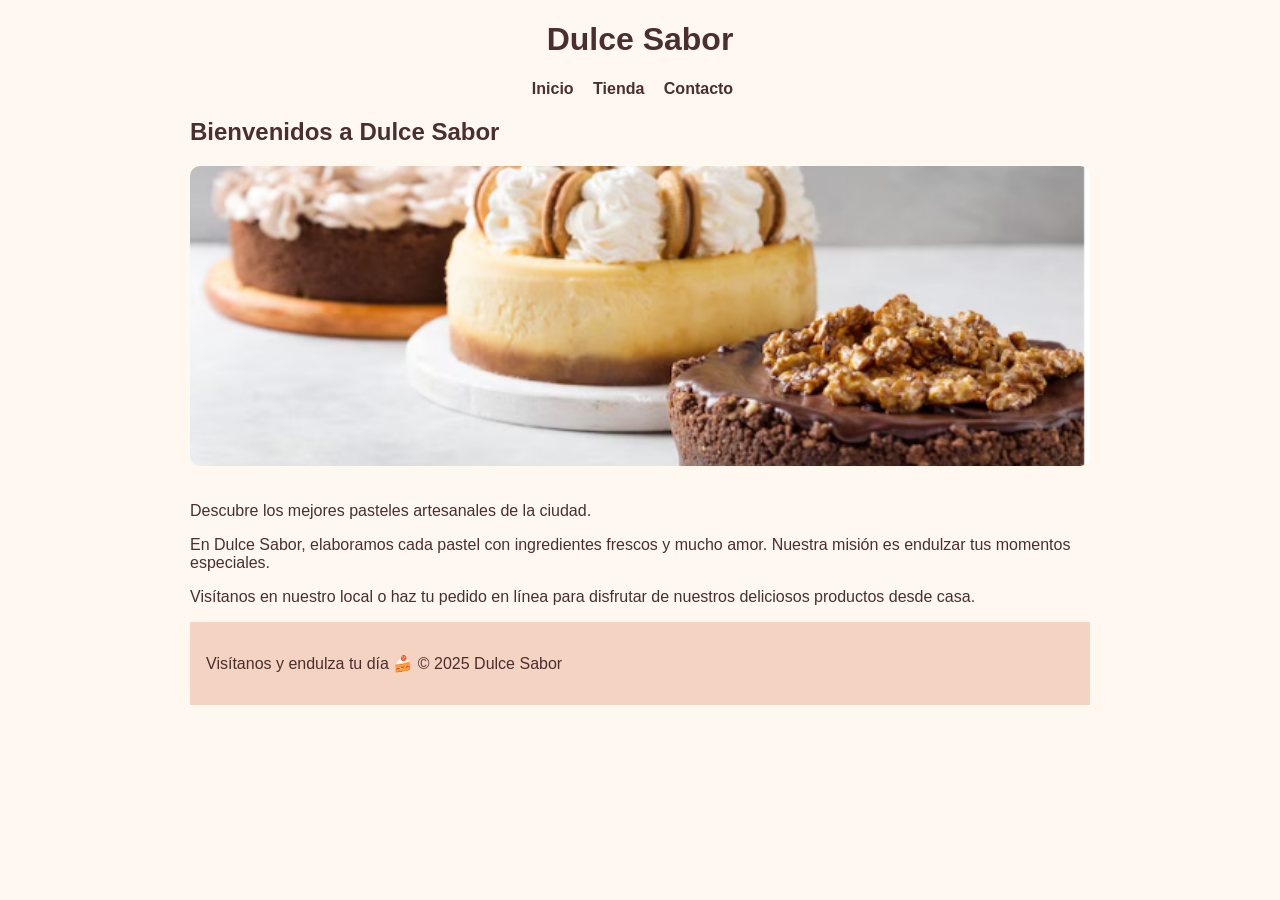
<file: index.html>
<!DOCTYPE html>
<html lang="es">
  <head>
    <meta charset="UTF-8" />
    <title>Dulce Sabor</title>
    <link rel="stylesheet" href="css/estilos.css" />
  </head>
  <body>
    <div class="container">
      <header>
        <h1>Dulce Sabor</h1>
        <nav>
          <a href="index.html">Inicio</a>
          <a href="tienda.html">Tienda</a>
          <a href="contacto.html">Contacto</a>
        </nav>
      </header>

      <main>
        <section>
          <h2>Bienvenidos a Dulce Sabor</h2>
          <img src="img/inicio.png" alt="Pastelería Dulce Sabor" class="imagen-portada" />
          <p>Descubre los mejores pasteles artesanales de la ciudad.</p>
          <p>En Dulce Sabor, elaboramos cada pastel con ingredientes frescos y mucho amor. Nuestra misión es endulzar tus momentos especiales.</p>
          <p>Visítanos en nuestro local o haz tu pedido en línea para disfrutar de nuestros deliciosos productos desde casa.</p>
        </section>
      </main>
      

      <footer>
        <p>Visítanos y endulza tu día 🍰 © 2025 Dulce Sabor</p>
      </footer>
    </div>
  </body>
</html>
</file>
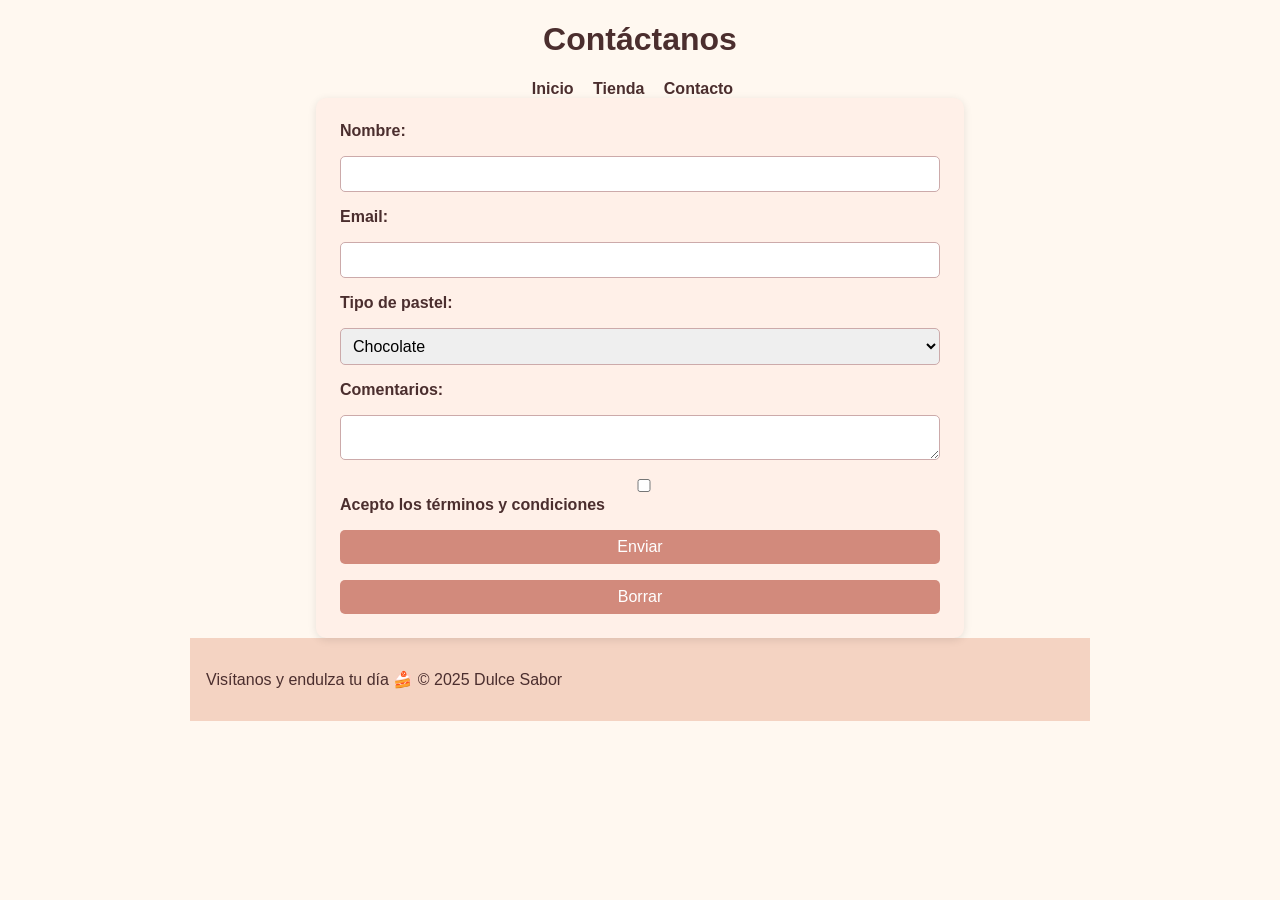
<file: contacto.html>
<!DOCTYPE html>
<html lang="es">
  <head>
    <meta charset="UTF-8" />
    <title>Contacto | Dulce Sabor</title>
    <link rel="stylesheet" href="css/estilos.css" />
    <style>
      .popup-message {
        background-color: #fff4e6;
        border: 1px solid #ffa94d;
        padding: 1rem;
        border-radius: 10px;
        box-shadow: 0 0 10px rgba(0,0,0,0.1);
      }
      #mensajeEnviado p {
        margin: 0.5rem 0;
      }
    </style>
  </head>
  <body>
    <div class="container">
      <header>
        <h1>Contáctanos</h1>
        <nav>
          <a href="index.html">Inicio</a>
          <a href="tienda.html">Tienda</a>
          <a href="contacto.html">Contacto</a>
        </nav>
      </header>

      <main style="display: flex; gap: 2rem; align-items: flex-start;">
        <!-- Formulario -->
        <form id="contactForm" action="#" method="post" style="flex: 1;">
          <label for="nombre">Nombre:</label>
          <input type="text" id="nombre" name="nombre" required />

          <label for="email">Email:</label>
          <input type="email" id="email" name="email" required />

          <label for="pastel">Tipo de pastel:</label>
          <select id="pastel" name="pastel">
            <option value="chocolate">Chocolate</option>
            <option value="fresa">Fresa</option>
            <option value="vainilla">Vainilla</option>
            <option value="zanahoria">Zanahoria</option>
          </select>

          <label for="comentarios">Comentarios:</label>
          <textarea id="comentarios" name="comentarios"></textarea>

          <label>
            <input type="checkbox" name="terminos" required />
            Acepto los términos y condiciones
          </label>

          <button type="submit">Enviar</button>
          <button type="button" id="btnBorrar">Borrar</button>
        </form>

        <!-- Cuadro a la derecha -->
        <div id="mensajeEnviado" style="display:none; flex: 1;">
          <div class="popup-message">
            <p><strong>¡Formulario enviado correctamente!</strong></p>
            <div id="resumenDatos" style="margin-top: 1rem;"></div>
            <p>Nos contactaremos lo más pronto posible.</p>
            <button id="okEnviado">OK (De acuerdo)</button>
          </div>
        </div>
      </main>

      <footer>
        <p>Visítanos y endulza tu día 🍰 © 2025 Dulce Sabor</p>
      </footer>
    </div>

    <script src="contacto.js"></script>
  </body>
</html>
</file>
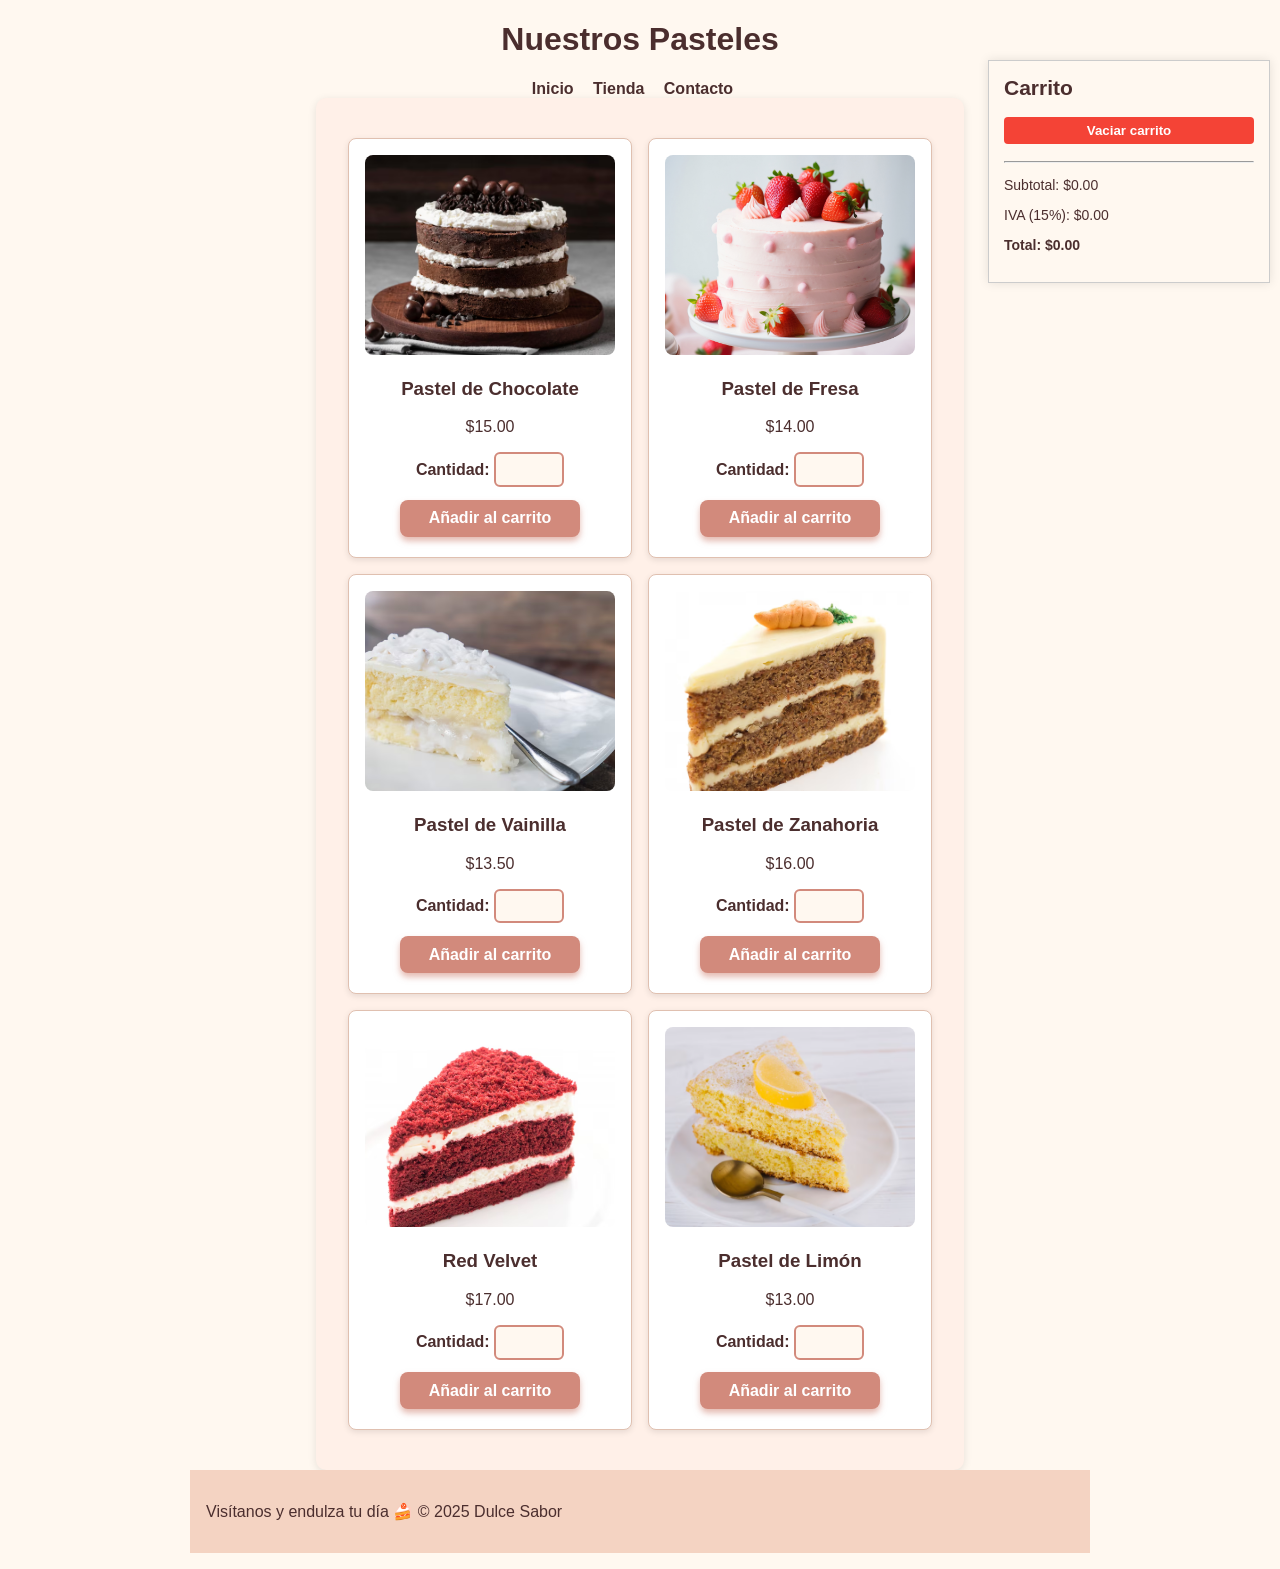
<file: tienda.html>
<!DOCTYPE html>
<html lang="es">
<head>
  <meta charset="UTF-8" />
  <title>Tienda | Dulce Sabor</title>
  <link rel="stylesheet" href="css/estilos.css" />
  <style>
    .carrito-panel {
      position: fixed;
      right: 10px;
      top: 60px;
      width: 250px;
      background: #fff8f0;
      border: 1px solid #ccc;
      padding: 15px;
      box-shadow: 0 0 10px rgba(0,0,0,0.1);
      font-family: Arial, sans-serif;
      font-size: 14px;
      max-height: 80vh;
      overflow-y: auto;
    }
    .carrito-item {
      margin-bottom: 8px;
      display: flex;
      justify-content: space-between;
      align-items: center;
    }
    .carrito-item button {
      background: none;
      border: none;
      color: red;
      cursor: pointer;
      font-size: 16px;
    }
    .error {
      color: red;
      font-size: 12px;
      margin-top: 4px;
    }
    #vaciar-carrito {
      background: #f44336;
      color: #fff;
      border: none;
      padding: 6px 12px;
      cursor: pointer;
      margin-bottom: 10px;
      width: 100%;
      font-weight: bold;
      border-radius: 4px;
      transition: background-color 0.3s ease;
    }
    #vaciar-carrito:hover {
      background: #d32f2f;
    }
  </style>
</head>

<body>
  <div class="container">
    <header>
      <h1>Nuestros Pasteles</h1>
      <nav>
        <a href="index.html">Inicio</a>
        <a href="tienda.html">Tienda</a>
        <a href="contacto.html">Contacto</a>
      </nav>
    </header>

    <main>
      <form id="form-pedidos">
        <section class="productos">
          <!-- Lista de productos -->
          <article data-nombre="Pastel de Chocolate" data-precio="15.00">
            <img src="img/chocolate.png" alt="Pastel de Chocolate" />
            <h3>Pastel de Chocolate</h3>
            <p>$15.00</p>
            <label>Cantidad:
              <input type="number" name="chocolate" min="0" />
            </label>
            <button type="button" class="agregar-carrito">Añadir al carrito</button>
            <div class="error"></div>
          </article>

          <article data-nombre="Pastel de Fresa" data-precio="14.00">
            <img src="img/fresa.jpg" alt="Pastel de Fresa" />
            <h3>Pastel de Fresa</h3>
            <p>$14.00</p>
            <label>Cantidad:
              <input type="number" name="fresa" min="0" />
            </label>
            <button type="button" class="agregar-carrito">Añadir al carrito</button>
            <div class="error"></div>
          </article>

          <article data-nombre="Pastel de Vainilla" data-precio="13.50">
            <img src="img/vainilla.png" alt="Pastel de Vainilla" />
            <h3>Pastel de Vainilla</h3>
            <p>$13.50</p>
            <label>Cantidad:
              <input type="number" name="vainilla" min="0" />
            </label>
            <button type="button" class="agregar-carrito">Añadir al carrito</button>
            <div class="error"></div>
          </article>

          <article data-nombre="Pastel de Zanahoria" data-precio="16.00">
            <img src="img/zanahoria.png" alt="Pastel de Zanahoria" />
            <h3>Pastel de Zanahoria</h3>
            <p>$16.00</p>
            <label>Cantidad:
              <input type="number" name="zanahoria" min="0" />
            </label>
            <button type="button" class="agregar-carrito">Añadir al carrito</button>
            <div class="error"></div>
          </article>

          <article data-nombre="Red Velvet" data-precio="17.00">
            <img src="img/velvet.png" alt="Red Velvet" />
            <h3>Red Velvet</h3>
            <p>$17.00</p>
            <label>Cantidad:
              <input type="number" name="velvet" min="0" />
            </label>
            <button type="button" class="agregar-carrito">Añadir al carrito</button>
            <div class="error"></div>
          </article>

          <article data-nombre="Pastel de Limón" data-precio="13.00">
            <img src="img/limon.png" alt="Pastel de Limón" />
            <h3>Pastel de Limón</h3>
            <p>$13.00</p>
            <label>Cantidad:
              <input type="number" name="limon" min="0" />
            </label>
            <button type="button" class="agregar-carrito">Añadir al carrito</button>
            <div class="error"></div>
          </article>
        </section>
      </form>
    </main>

    <footer>
      <p>Visítanos y endulza tu día 🍰 © 2025 Dulce Sabor</p>
    </footer>
  </div>

  <!-- Panel lateral flotante del carrito -->
  <div class="carrito-panel">
    <h2>Carrito</h2>
    <button id="vaciar-carrito">Vaciar carrito</button>
    <div id="carrito-lista"></div>
    <hr />
    <p>Subtotal: $<span id="subtotal">0.00</span></p>
    <p>IVA (15%): $<span id="iva">0.00</span></p>
    <p><strong>Total: $<span id="total">0.00</span></strong></p>
  </div>

  <script>
    const carrito = {};

    function agregarAlCarrito(articulo) {
      const nombre = articulo.dataset.nombre;
      const precio = parseFloat(articulo.dataset.precio);
      const input = articulo.querySelector('input[type="number"]');
      const errorDiv = articulo.querySelector('.error');
      const cantidad = input.value.trim();

      errorDiv.textContent = '';

      if (cantidad === '') {
        errorDiv.textContent = 'Ingrese una cantidad';
        return;
      }

      const numero = parseInt(cantidad, 10);
      if (isNaN(numero) || numero <= 0) {
        errorDiv.textContent = 'Debe ser un número mayor a 0';
        return;
      }

      if (carrito[nombre]) {
        carrito[nombre].cantidad += numero;
        carrito[nombre].subtotal = carrito[nombre].cantidad * precio;
      } else {
        carrito[nombre] = {
          cantidad: numero,
          precio: precio,
          subtotal: numero * precio
        };
      }

      actualizarCarritoVisual();
    }

    function actualizarCarritoVisual() {
      const lista = document.getElementById('carrito-lista');
      const subtotalSpan = document.getElementById('subtotal');
      const ivaSpan = document.getElementById('iva');
      const totalSpan = document.getElementById('total');

      lista.innerHTML = '';
      let subtotal = 0;

      for (let nombre in carrito) {
        const item = carrito[nombre];
        const precioConIVA = (item.precio * 1.15).toFixed(2);
        const div = document.createElement('div');
        div.className = 'carrito-item';
        div.innerHTML = `
          <span>${nombre} x${item.cantidad} - $${precioConIVA} c/u</span>
          <button onclick="eliminarItem('${nombre}')">❌</button>
        `;
        lista.appendChild(div);
        subtotal += item.precio * item.cantidad;
      }

      const iva = subtotal * 0.15;
      const total = subtotal + iva;

      subtotalSpan.textContent = subtotal.toFixed(2);
      ivaSpan.textContent = iva.toFixed(2);
      totalSpan.textContent = total.toFixed(2);
    }

    function eliminarItem(nombre) {
      delete carrito[nombre];
      actualizarCarritoVisual();
    }

    function vaciarCarrito() {
      for (let key in carrito) {
        delete carrito[key];
      }
      actualizarCarritoVisual();
    }

    document.querySelectorAll('.agregar-carrito').forEach((boton) => {
      boton.addEventListener('click', () => {
        const articulo = boton.closest('article');
        agregarAlCarrito(articulo);
      });
    });

    document.getElementById('vaciar-carrito').addEventListener('click', vaciarCarrito);
  </script>
</body>
</html>
</file>
<file: css/estilos.css>
/* estilos.css - Estilos base para Dulce Sabor */

body {
    background-color: #fff8f0;
    font-family: 'Segoe UI', Tahoma, Geneva, Verdana, sans-serif;
    margin: 0;
    padding: 0;
    color: #4b2e2e;
  }
  
  .container {
    width: 900px;
    margin: 0 auto;
  }
  header {
    text-align: center;
  }
  
  header nav {
    margin-top: 0.5em;
  }
  
   footer {
    background-color: #f4d3c2;
    padding: 1em;
    margin-bottom: 1em;
  }
  
  nav a {
    margin-right: 15px;
    text-decoration: none;
    color: #4b2e2e;
    font-weight: bold;
  }
  
  
  .imagen-portada {
    width: 100%;
    max-height: 300px;
    object-fit: cover;
    border-radius: 10px;
    margin-bottom: 1em;
  }
  
  
  .productos {
    display: flex;
    flex-wrap: wrap;
    gap: 1em;
    justify-content: center;
    padding: 1em 0;
  }
  
  .productos article {
    width: 250px; 
    border: 1px solid #e0c0b0;
    padding: 1em;
    background-color: #fff;
    text-align: center;
    box-shadow: 0 2px 6px rgba(0, 0, 0, 0.1);
    border-radius: 8px;
  }
  
  
  .productos img {
    width: 100%;
    height: 200px;
    object-fit: cover;
    border-radius: 8px;
  }
  
  form {
    max-width: 600px;
    margin: 0 auto;
    padding: 1.5em;
    background-color: #fff0e8;
    border-radius: 10px;
    box-shadow: 0 2px 8px rgba(0, 0, 0, 0.1);
    display: flex;
    flex-direction: column;
    gap: 1em;
  }
  
  form input,
  form select,
  form textarea,
  form button {
    padding: 0.5em;
    border: 1px solid #caa;
    border-radius: 5px;
    font-size: 1em;
    width: 100%;
    box-sizing: border-box;
  }
  
  form button {
    background-color: #d28a7c;
    color: white;
    border: none;
    cursor: pointer;
    transition: background-color 0.3s ease;
  }
  
  form button:hover {
    background-color: #bb7266;
  }
  
  form label {
    font-weight: bold;
    color: #4b2e2e;
  }
  /* Estilos para el input cantidad dentro de los artículos productos */
.productos input[type="number"] {
  width: 70px;
  padding: 0.4em 0.6em;
  font-size: 1em;
  border: 2px solid #d28a7c;
  border-radius: 6px;
  text-align: center;
  color: #4b2e2e;
  background-color: #fff8f0;
  transition: border-color 0.3s ease;
  -moz-appearance: textfield; /* para que no muestre flechas en Firefox */
}



/* Cambiar borde al hacer foco */
.productos input[type="number"]:focus {
  border-color: #bb7266;
  outline: none;
  background-color: #fff0e8;
}

/* Botón Añadir al carrito */
.productos button.agregar-carrito {
  margin-top: 0.8em;
  background-color: #d28a7c;
  border: none;
  border-radius: 8px;
  color: white;
  font-weight: 600;
  padding: 0.6em 1.2em;
  font-size: 1em;
  cursor: pointer;
  box-shadow: 0 4px 6px rgba(210, 138, 124, 0.6);
  transition: background-color 0.3s ease, box-shadow 0.3s ease;
  display: inline-block;
  width: 100%;
  max-width: 180px;
}

/* Hover del botón */
.productos button.agregar-carrito:hover {
  background-color: #bb7266;
  box-shadow: 0 6px 12px rgba(187, 114, 102, 0.8);
}

/* Activar efecto "presionado" */
.productos button.agregar-carrito:active {
  background-color: #a15a51;
  box-shadow: 0 2px 4px rgba(161, 90, 81, 0.8);
  transform: translateY(2px);
}
.popup-message {
  background-color: #eaf4ea;
  border: 2px solid #a8d5a8;
  border-radius: 10px;
  padding: 20px;
  color: #2e6b2e;
  box-shadow: 0 4px 10px rgba(0,0,0,0.1);
  font-size: 1em;
  text-align: center;
}

.popup-message button {
  margin-top: 15px;
  padding: 8px 16px;
  background-color: #63a063;
  color: white;
  border: none;
  border-radius: 6px;
  cursor: pointer;
}

.popup-message button:hover {
  background-color: #4e874e;
}
.carrito-panel {
  position: fixed;
  top: 100px;
  right: 20px;
  width: 250px;
  background-color: #f9f9f9;
  border-left: 2px solid #eee;
  padding: 20px;
  box-shadow: 0 0 8px rgba(0, 0, 0, 0.1);
  z-index: 999;
  max-height: 80vh;
  overflow-y: auto;
}
.carrito-panel h2 {
  margin-top: 0;
}
.carrito-item {
  margin-bottom: 10px;
}
</file>
